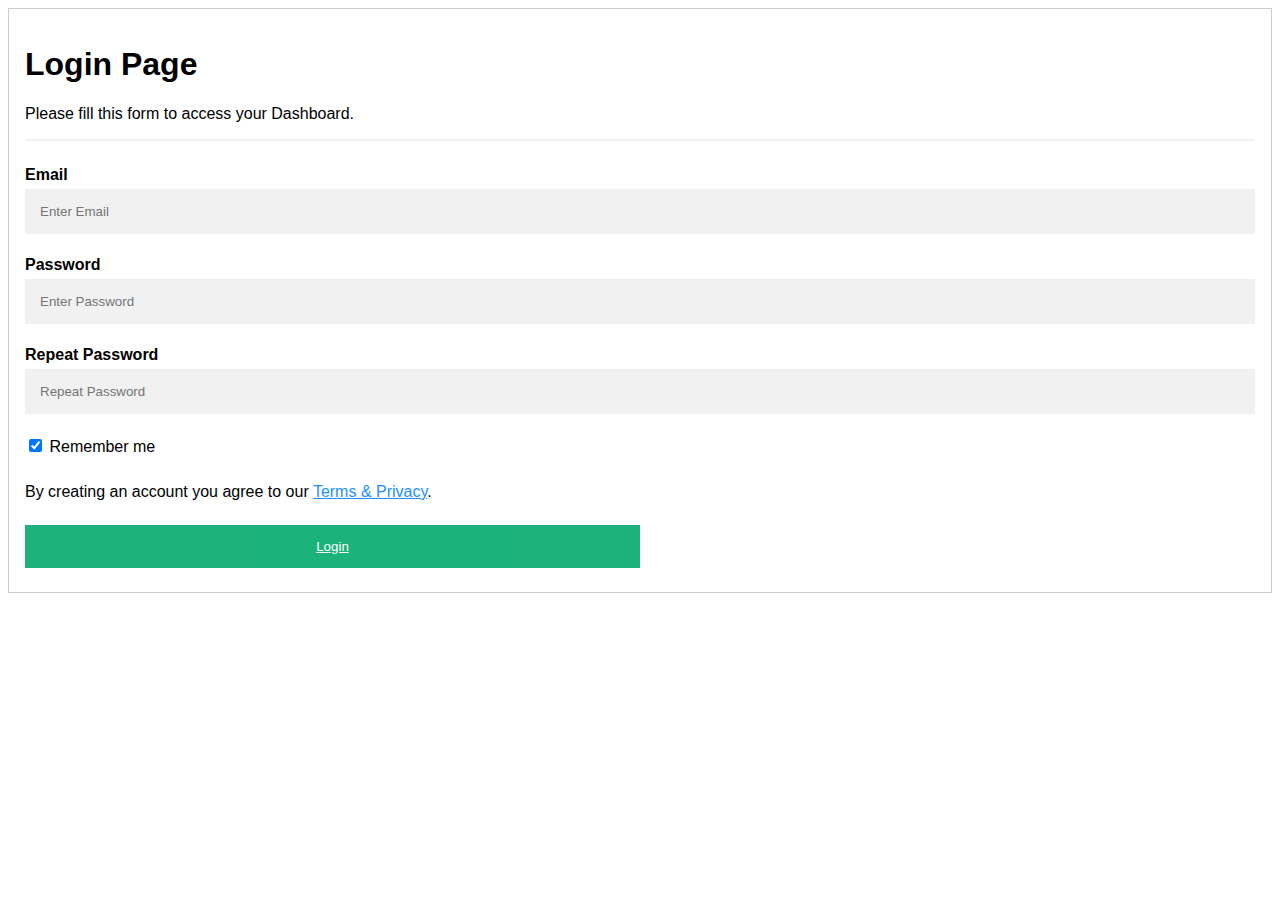
<file: week 3/Creation of pages/Login page.html>
<!DOCTYPE html>
<html>
  <style>
    body {
      font-family: Arial, Helvetica, sans-serif;
    }

    * {
      box-sizing: border-box;
    }

    input[type="text"],
    input[type="password"] {
      width: 100%;
      padding: 15px;
      margin: 5px 0 22px 0;
      display: inline-block;
      border: none;
      background: #f1f1f1;
    }

    input[type="text"]:focus,
    input[type="password"]:focus {
      background-color: #ddd;
      outline: none;
    }

    hr {
      border: 1px solid #f1f1f1;
      margin-bottom: 25px;
    }

    button {
      background-color: #04aa6d;
      color: white;
      padding: 14px 20px;
      margin: 8px 0;
      border: none;
      cursor: pointer;
      width: 100%;
      opacity: 0.9;
    }

    button:hover {
      opacity: 1;
    }

    .signupbtn {
      float: left;
      width: 50%;
    }

    .container {
      padding: 16px;
    }

    .clearfix::after {
      content: "";
      clear: both;
      display: table;
    }

    @media screen and (max-width: 300px) {
      .signupbtn {
        width: 100%;
      }
    }
  </style>

  <body>
    <form action="/action_page.php" style="border: 1px solid #ccc">
      <div class="container">
        <h1>Login Page</h1>
        <p>Please fill this form to access your Dashboard.</p>
        <hr />

        <label for="email"><b>Email</b></label>
        <input type="text" placeholder="Enter Email" name="email" required />

        <label for="psw"><b>Password</b></label>
        <input
          type="password"
          placeholder="Enter Password"
          name="psw"
          required
        />

        <label for="psw-repeat"><b>Repeat Password</b></label>
        <input
          type="password"
          placeholder="Repeat Password"
          name="psw-repeat"
          required
        />

        <label>
          <input
            type="checkbox"
            checked="checked"
            name="remember"
            style="margin-bottom: 15px"
          />
          Remember me
        </label>

        <p>
          By creating an account you agree to our
          <a href="#" style="color: dodgerblue">Terms & Privacy</a>.
        </p>

        <div class="clearfix">
          <button type="submit" class="signupbtn">
            <a style="color: white" href="Success register page.html">Login</a>
          </button>
        </div>
      </div>
    </form>
  </body>
</html>
</file>
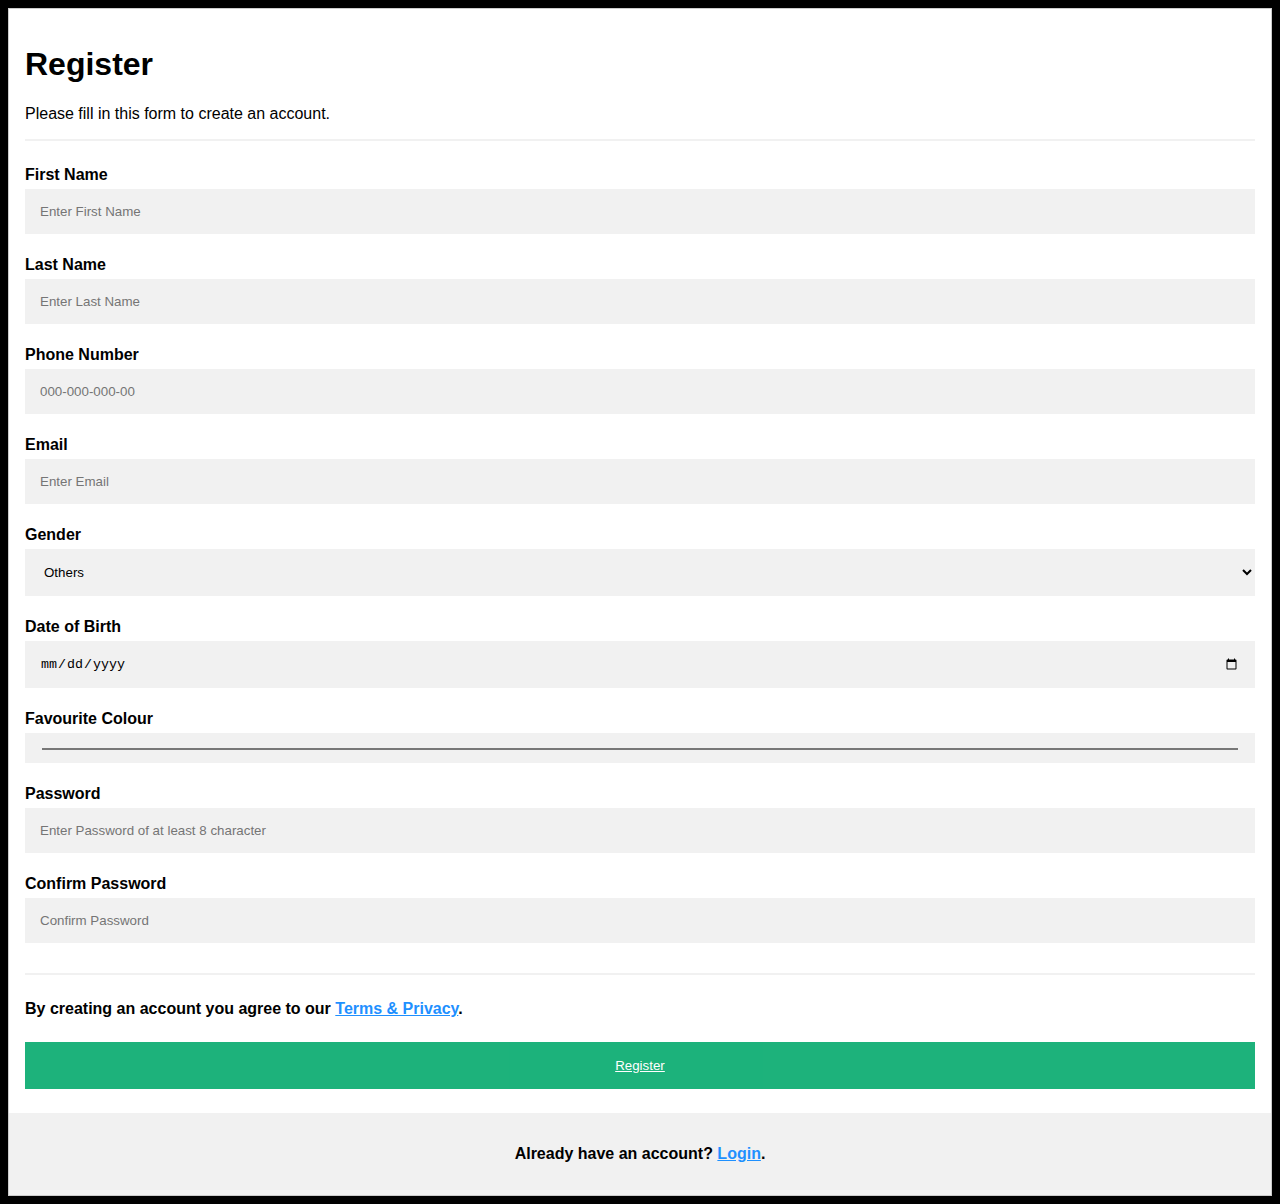
<file: week 3/Creation of pages/Registration page.html>
<!DOCTYPE html>
<html>

<head>
  <meta name="viewport" content="width=device-width, initial-scale=1">


  <style>
    body {
      font-family: Arial, Helvetica, sans-serif;
      background-color: black;
    }

    * {
      box-sizing: border-box;
    }

    .container {
      padding: 16px;
      background-color: white;
    }

    input[type=text],
    input[type=password],
    input[type=tel],
    input[type=date],
    input[type=color],
    select[name=gender] {
      width: 100%;
      padding: 15px;
      margin: 5px 0 22px 0;
      display: inline-block;
      border: none;
      background: #f1f1f1;
    }

    input[type=text]:focus,
    input[type=password]:focus {
      background-color: #ddd;
      outline: none;
    }

    hr {
      border: 1px solid #f1f1f1;
      margin-bottom: 25px;
    }

    .registerbtn {
      background-color: #04AA6D;
      color: white;
      padding: 16px 20px;
      margin: 8px 0;
      border: none;
      cursor: pointer;
      width: 100%;
      opacity: 0.9;
    }

    .registerbtn:hover {
      opacity: 1;
    }

    a {
      color: dodgerblue;
    }

    .signin {
      background-color: #f1f1f1;
      text-align: center;
    }
  </style>
</head>

<body>

  <form action="/action_page.php" style="border:1px solid #ccc">
    <div class="container">
      <h1>Register</h1>
      <p>Please fill in this form to create an account.</p>
      <hr>

      <label for="firstname"><b>First Name</b></label>
      <input type="text" placeholder="Enter First Name" name="firstname" id="firstname" required>

      <label for="Lastname"><b>Last Name</b></label>
      <input type="text" placeholder="Enter Last Name" name="lastname" id="lastname" required>

      <label for="phonenumber"><b>Phone Number</b></label>
      <input type="tel" placeholder="000-000-000-00" name="phonenumber" id="phonenumber" ,pattern="("
        000-000-000-00)(0-9), required>

      <label for="email"><b>Email</label>
      <input type="text" placeholder="Enter Email" name="email" id="email" required>

      <label for="gender"><b>Gender</b></label>
      <select name="gender" id="gender">
        <option value="Male">Male</option>
        <option value="Female">Female</option>
        <option selected value="others">Others</option>
      </select>

      <label for="DOB"><b>Date of Birth</b></label>
      <input type="date" placeholder="Enter Date of Birth" name="DOB" id="DOB" required>

      <label for="favourite color"><b>Favourite Colour</b></label>
      <input type="color" placeholder="color" name="color" id="color" required>


      <label for="psw"><b>Password</b></label>
      <input type="password" placeholder="Enter Password of at least 8 character" name="psw" id="psw" required,
        minlength="8">

      <label for="psw-repeat"><b>Confirm Password</b></label>
      <input type="password" placeholder="Confirm Password" name="psw" id="psw" required, minlength="8">
      <hr>
      <p>By creating an account you agree to our <a href="#">Terms & Privacy</a>.</p>

      <button type="submit" class="registerbtn"><a style="color: white;" href="Login page.html">Register</a></button>
    </div>

    <div class="container signin">
      <p>Already have an account? <a href="Login page.html">Login</a>.</p>
    </div>
  </form>

</body>

</html>
</file>
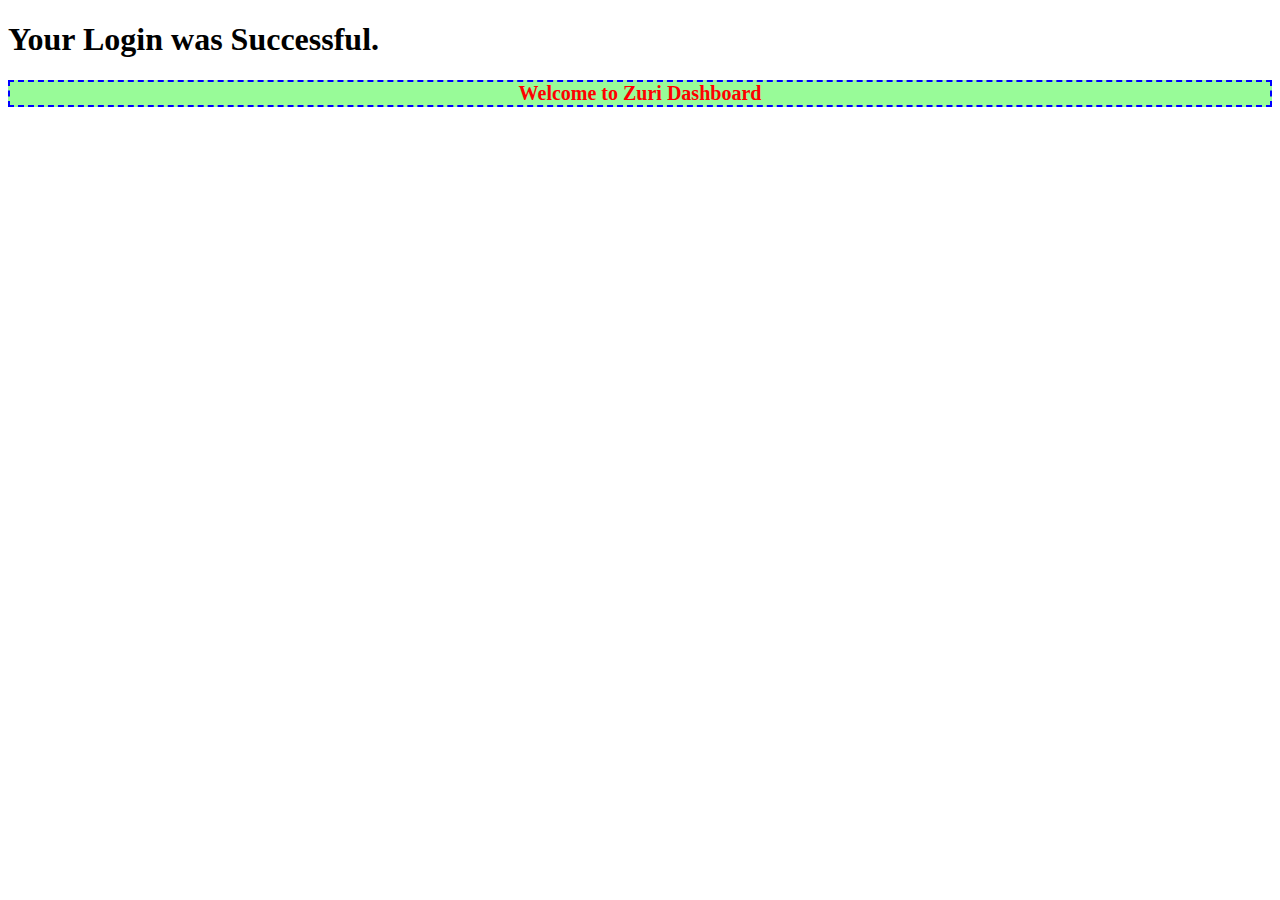
<file: week 3/Creation of pages/Success register page.html>
<!DOCTYPE html>
<html lang="en">
  <head>
    <meta charset="UTF-8" />
    <meta http-equiv="X-UA-Compatible" content="IE=edge" />
    <meta name="viewport" content="width=device-width, initial-scale=1.0" />
    <title>Document</title>
  </head>

  <body>
    <h1>Your Login was Successful.</h1>
    <h1
      style="
        text-align: center;
        font-size: 20px;
        background-color: palegreen;
        margin: 10;
        border: 2px dashed blue;
        color: red;
      "
    >
      Welcome to Zuri Dashboard
    </h1>
  </body>
</html>
</file>
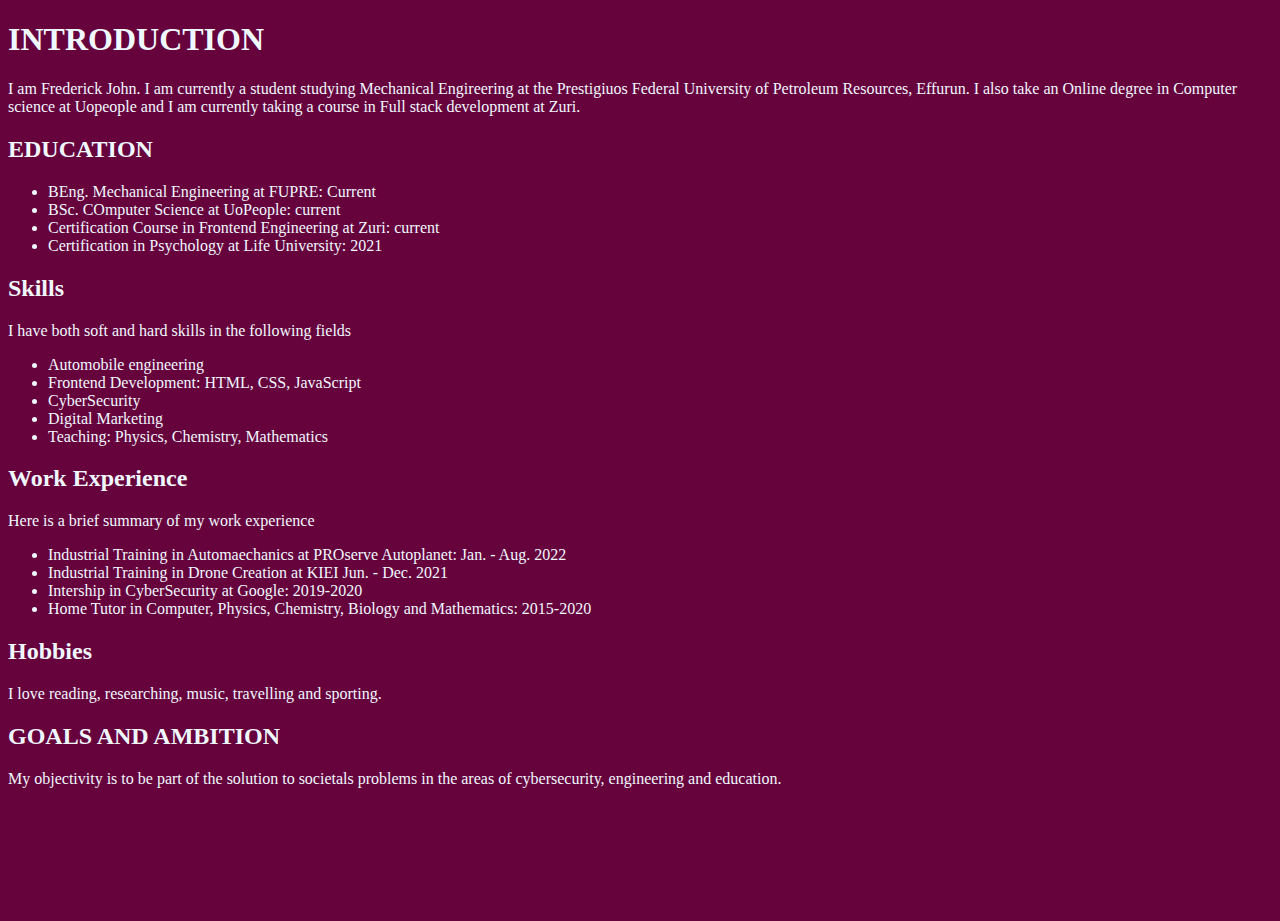
<file: week 3/My Portfolio/Aboutme.html>
<!DOCTYPE html>
<html lang="en">
  <head>
    <meta charset="UTF-8" />
    <meta http-equiv="X-UA-Compatible" content="IE=edge" />
    <meta name="viewport" content="width=device-width, initial-scale=1.0" />
    <title>Document</title>
    <link rel="stylesheet" href="style.css" />
  </head>
  <body style="background-color: rgb(102, 2, 60); color: aliceblue">

    <h1><strong>INTRODUCTION</strong></h1>
    <p style>
      I am Frederick John. I am currently a student studying Mechanical
      Engireering at the Prestigiuos Federal University of Petroleum Resources,
      Effurun. I also take an Online degree in Computer science at Uopeople and
      I am currently taking a course in Full stack development at Zuri.
    </p>
    <h2>EDUCATION</h2>
    <ul>
      <li>BEng. Mechanical Engineering at FUPRE: Current</li>
      <li>BSc. COmputer Science at UoPeople: current</li>
      <li>Certification Course in Frontend Engineering at Zuri: current</li>
      <li>Certification in Psychology at Life University: 2021</li>
    </ul>
    <h2>Skills</h2>
    <p>I have both soft and hard skills in the following fields</p>
    <ul>
      <li>Automobile engineering</li>
      <li>Frontend Development: HTML, CSS, JavaScript</li>
      <li>CyberSecurity</li>
      <li>Digital Marketing</li>
      <li>Teaching: Physics, Chemistry, Mathematics</li>
    </ul>
    <h2>Work Experience</h2>
    <p>Here is a brief summary of my work experience</p>
    <ul>
      <li>
        Industrial Training in Automaechanics at PROserve Autoplanet: Jan. -
        Aug. 2022
      </li>
      <li>Industrial Training in Drone Creation at KIEI Jun. - Dec. 2021</li>
      <li>Intership in CyberSecurity at Google: 2019-2020</li>
      <li>
        Home Tutor in Computer, Physics, Chemistry, Biology and Mathematics:
        2015-2020
      </li>
    </ul>
    <h2>Hobbies</h2>
    <p>I love reading, researching, music, travelling and sporting.</p>
    <h2>GOALS AND AMBITION</h2>
    My objectivity is to be part of the solution to societals problems in the
    areas of cybersecurity, engineering and education.
  </body>
</html>
</file>
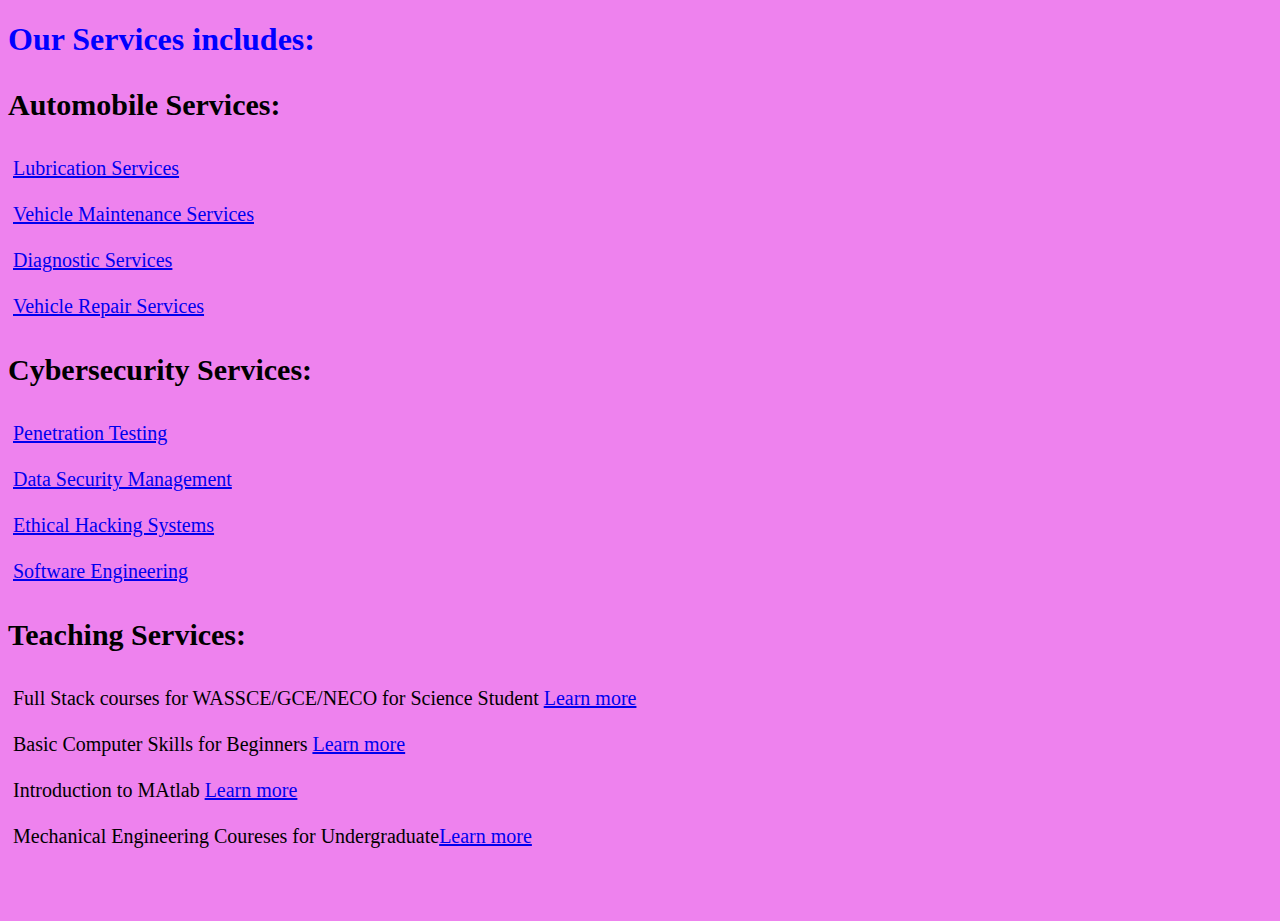
<file: week 3/My Portfolio/services.html>
<!DOCTYPE html>
<html lang="en">
  <head>
    <meta charset="UTF-8" />
    <meta http-equiv="X-UA-Compatible" content="IE=edge" />
    <meta name="viewport" content="width=, initial-scale=1.0" />
    <title>Document</title>
    <link rel="stylesheet" href="style.css" />
  </head>
  <body style="background-color: violet">
    <h1 style="color: blue">Our Services includes:</h1>
    <div>
      <p style="font-size: 30px"><strong> Automobile Services:</strong></p>
      <ul style="font-size: 20px; padding: 5px">
        <li><a href="#lub"> Lubrication Services</a></li>
        <br />
        <li><a href="#vms">Vehicle Maintenance Services</a></li>
        <br />
        <li><a href="#ds">Diagnostic Services</a></li>
        <br />
        <li><a href="#vhs">Vehicle Repair Services</a></li>
      </ul>
    </div>
    <div>
      <p style="font-size: 30px"><strong>Cybersecurity Services:</strong></p>
      <ul style="font-size: 20px; padding: 5px">
        <li><a href="#">Penetration Testing</a></li>
        <br />
        <li><a href="#">Data Security Management</a></li>
        <br />
        <li><a href="#">Ethical Hacking Systems</a></li>
        <br />
        <li><a href="#">Software Engineering</a></li>
      </ul>
    </div>
    <div>
      <p style="font-size: 30px"><strong>Teaching Services:</strong></p>
      <ul style="font-size: 20px; padding: 5px">
        <li>
          Full Stack courses for WASSCE/GCE/NECO for Science Student
          <a href="#">Learn more</a>
        </li>
        <br />
        <li>Basic Computer Skills for Beginners <a href="#">Learn more</a></li>
        <br />
        <li>Introduction to MAtlab <a href="#">Learn more</a></li>
        <br />
        <li>
          Mechanical Engineering Coureses for Undergraduate<a href="#"
            >Learn more</a
          >
        </li>
      </ul>
    </div>
  </body>
</html>
</file>
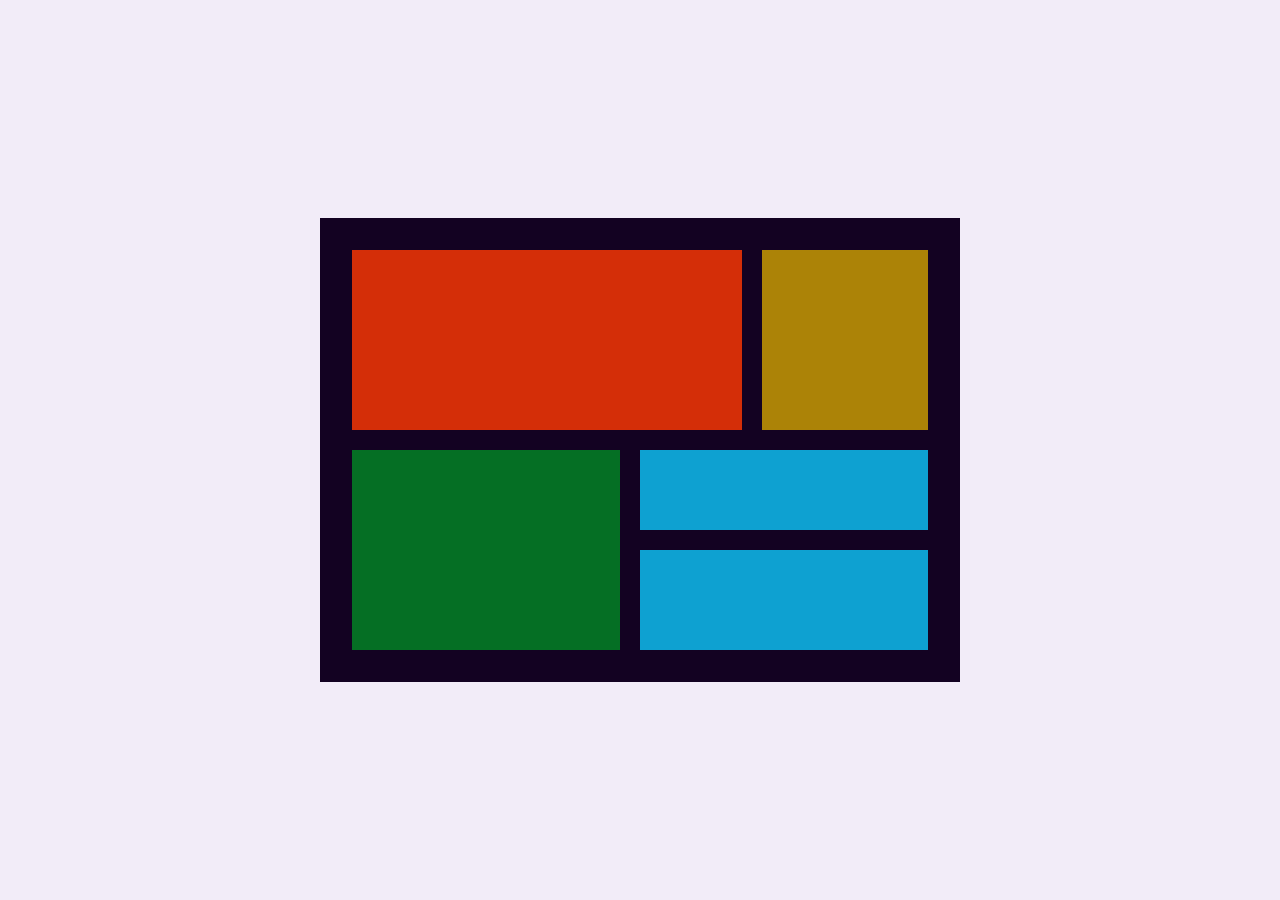
<file: week 4/Gridboxlayout/grid.html>
<!DOCTYPE html>
<html lang="en">
  <head>
    <meta charset="UTF-8" />
    <meta http-equiv="X-UA-Compatible" content="IE=edge" />
    <meta name="viewport" content="width=device-width, initial-scale=1.0" />
    <title>Document</title>
    <link rel="stylesheet" href="grid.css" />
  </head>
  <body>
    <main>
      <div class="layout">
        <div class="A"></div>
        <div class="B"></div>
        <div class="C"></div>
        <div class="D"></div>
        <div class="E"></div>
      </div>
    </main>
  </body>
</html>
</file>
<file: week 3/My Portfolio/style.css>
html, body {
    height: 100%;
    width: 100%;
  }
  /* Add a black background color to the top navigation */
  .topnav {
    background-color: #333;
    overflow: hidden;
  }
  
  /* Style the links inside the navigation bar */
  .topnav a {
    float: left;
    color: #f2f2f2;
    text-align: center;
    padding: 14px 16px;
    text-decoration: none;
    font-size: 17px;
  }
  
  /* Change the color of links on hover */
  .topnav a:hover {
    background-color: #ddd;
    color: black;
  }
  
  /* Add a color to the active/current link */
  .topnav a.active {
    background-color: #04aa6d;
    color: white;
  }
  
  /* HEro Image */
  /* body, html {
      height: 100%;
  }
  
  * {
      box-sizing: border-box;
    }
    
    /* Style inputs */
  input[type="text"],
  select,
  textarea {
    width: 100%;
    padding: 12px;
    border: 1px solid #ccc;
    margin-top: 6px;
    margin-bottom: 16px;
    resize: vertical;
  }
  
  input[type="submit"] {
    background-color: #04aa6d;
    color: white;
    padding: 1px 1px;
    border: none;
    cursor: pointer;
  }
  
  input[type="submit"]:hover {
    background-color: #45a049;
  }
  
  /* Style the container/contact section */
  .container {
    border-radius: 5px;
    background-color: #f2f2f2;
    padding: 10px;
  }
  
  /* Create two columns that float next to each other */
  .column {
    float: left;
    width: 50%;
    margin-top: 6px;
    padding: 20px;
  }
  
  /* Clear floats after the columns */
  .row:after {
    content: "";
    display: table;
    clear: both;
  }
  
  /* Responsive layout - when the screen is less than 600px wide, make the two columns stack on top of each other instead of next to each other */
  @media screen and (max-width: 600px) {
    .column,
    input[type="submit"] {
      width: 100%;
      margin-top: 0;
    }
  }
</file>
<file: week 4/Gridboxlayout/grid.css>
* {
  margin: 0;
  padding: 0;
  box-sizing: border-box;
}

body {
  background-color: rgb(242, 236, 248);
  display: flex;
  place-items: center;
  min-height: 100vh;
}

main {
  display: grid;
  width: 50%;
  margin: auto;
  gap: 20px;
}

.layout {
  display: grid;
  grid-template-areas:
    "A A A B"
    "A A A B"
    "A A A B"
    "A A A B"
    "A A A B"
    "A A A B"
    "A A A B"
    "A A A B"
    "A A A B"
    "A A A B"
    "C C D D"
    "C C D D"
    "C C D D"
    "C C D D"
    "C C D D"
    "C C E E"
    "C C E E"
    "C C E E"
    "C C E E"
    "C C E E"
    "C C E E";
  gap: 20px;
}

main div {
  background-color: rgb(19, 2, 34);
  padding: 2em;
  text-align: center;
}
.A {
  background-color: rgba(236, 52, 6, 0.89);
  color: white;
  grid-area: A;
}

.B {
  background-color: rgba(189, 146, 5, 0.897);
  color: white;
  grid-area: B;
}

.C {
  background-color: rgba(3, 139, 37, 0.795);
  color: black;
  grid-area: C;
}

.D {
  background-color: rgba(14, 181, 231, 0.89);
  color: black;
  grid-area: D;
}

.E {
  background-color: rgba(14, 181, 231, 0.89);
  color: white;
  grid-area: E;
}
</file>
